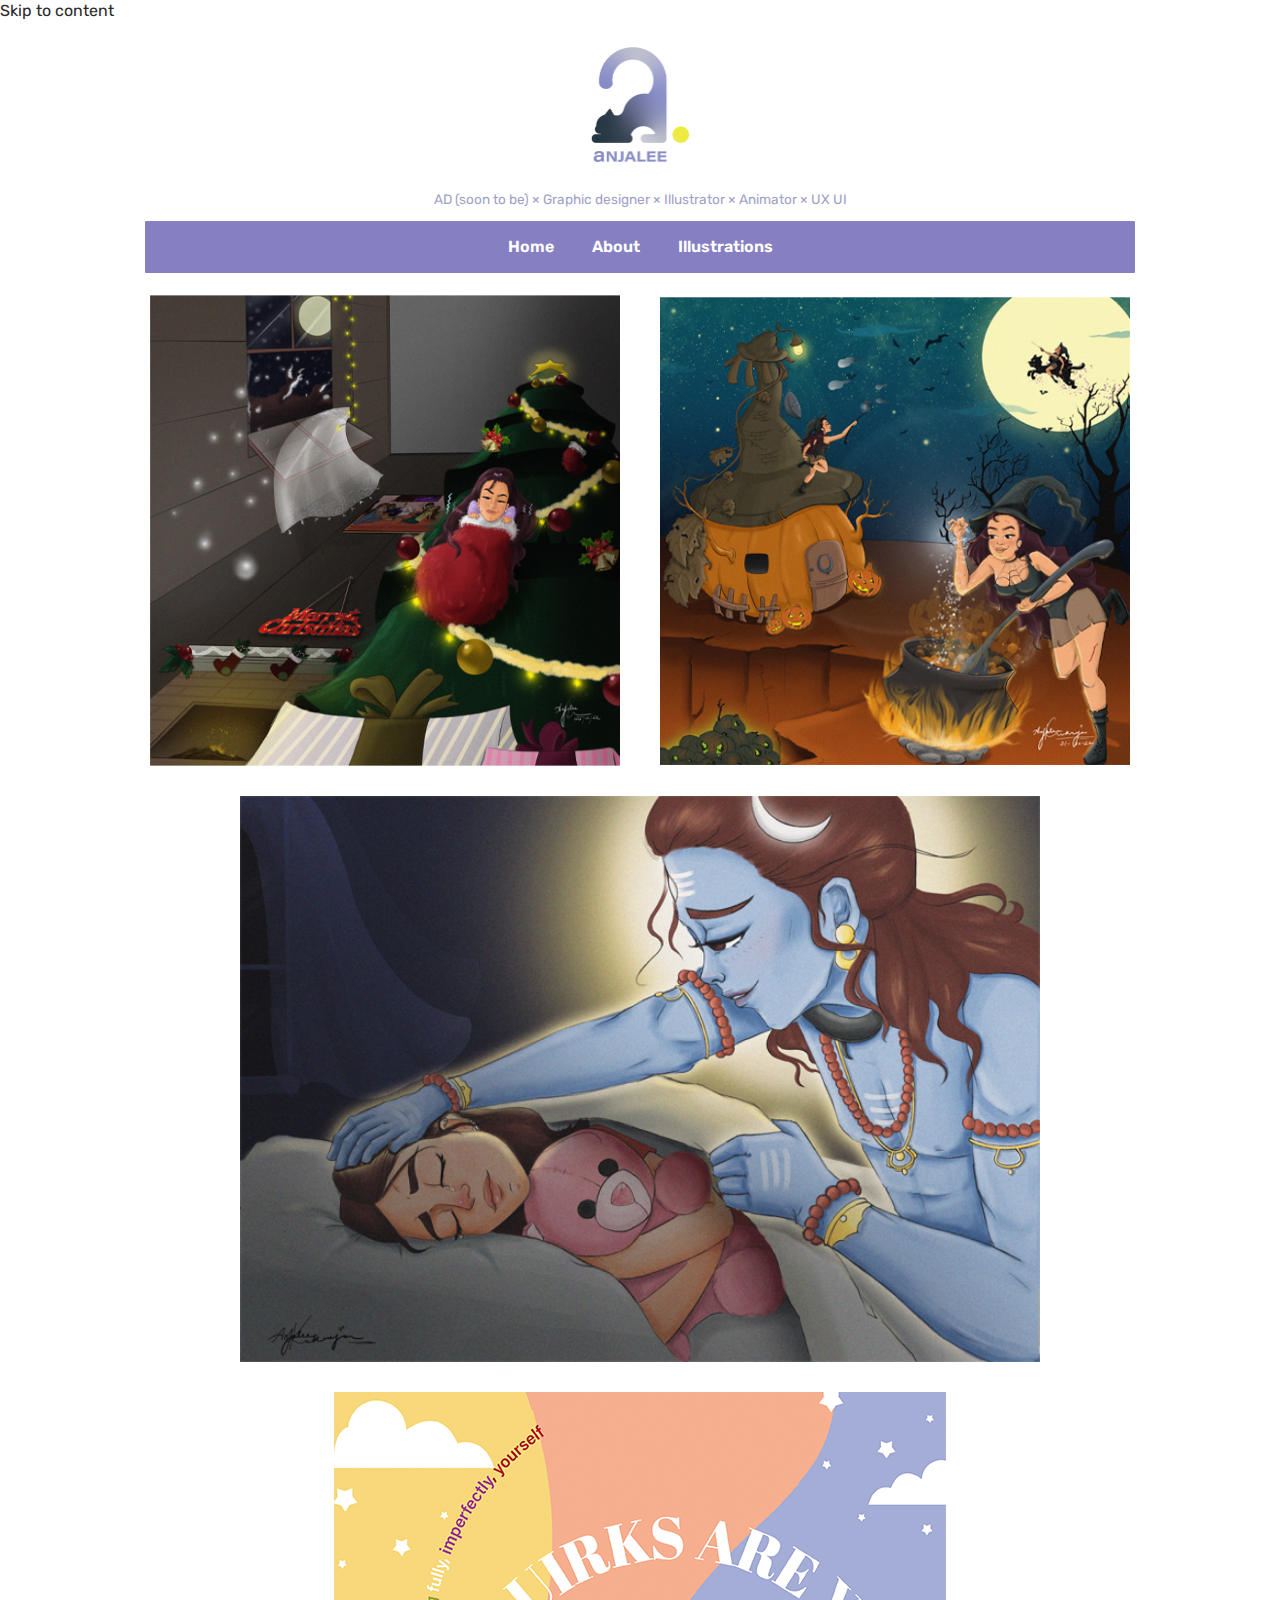
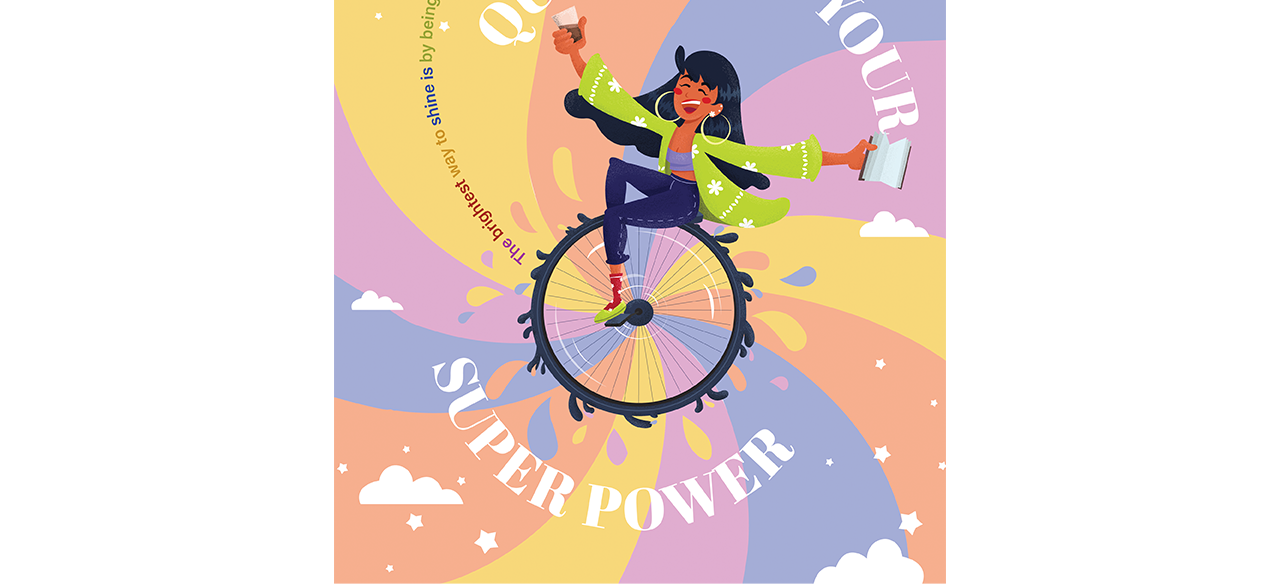
<file: illustrations.html>
<!doctype html>
<html lang="en">
<head>
  <meta charset="utf-8" />
  <meta name="viewport" content="width=device-width,initial-scale=1" />
  <title>Project 1 — Anjalee Portfolio</title>

  <!-- same fonts as index -->
  <link href="https://fonts.googleapis.com/css2?family=Montserrat:wght@400;600;700&family=Rubik:wght@400;600&display=swap" rel="stylesheet">

  <!-- original stylesheet link -->
  <link rel="stylesheet" href="style.css">

  
  <link rel="stylesheet" href="illustrations.css">
</head>
<body>
  <a class="skip-link" href="#main">Skip to content</a>

  <header class="branding" role="banner">
    <figure class="brand-logo" aria-hidden="true">
      <img src="images/logo.anjalee.png" alt="Anjalee logo">
    </figure>
    <p class="sub">AD (soon to be) × Graphic designer × Illustrator × Animator × UX UI</p>
  </header>


  <section class="nav-wrap" aria-label="Page header">
    <nav class="site-nav" role="navigation" aria-label="Primary">
      <a href="index.html">Home</a>
      <a href="about.html">About</a>
      <a href="illustrations.html">Illustrations</a>
      <!--<a href="campaigns.html">Campaigns</a>
      <a href="packaging.html">Packaging</a>
      <a href="animation.html">Animation</a>
      <a href="editorial">Editorial</a>-->
    </nav>
  </section>

  <main>
  <section class="side-by-side">
    <img src="images/illus1.png" alt="Illustration 1" />
    <img src="images/illus2.png" alt="Illustration 2" />
  </section>

  <section class="single-img">
    <img src="images/illus3.png" alt="Illustration 3" />
  </section>

  <section class="single-img">
    <img src="images/illus4.png" alt="Illustration 4" />
  </section>
</main>

</body>
</html>
</file>
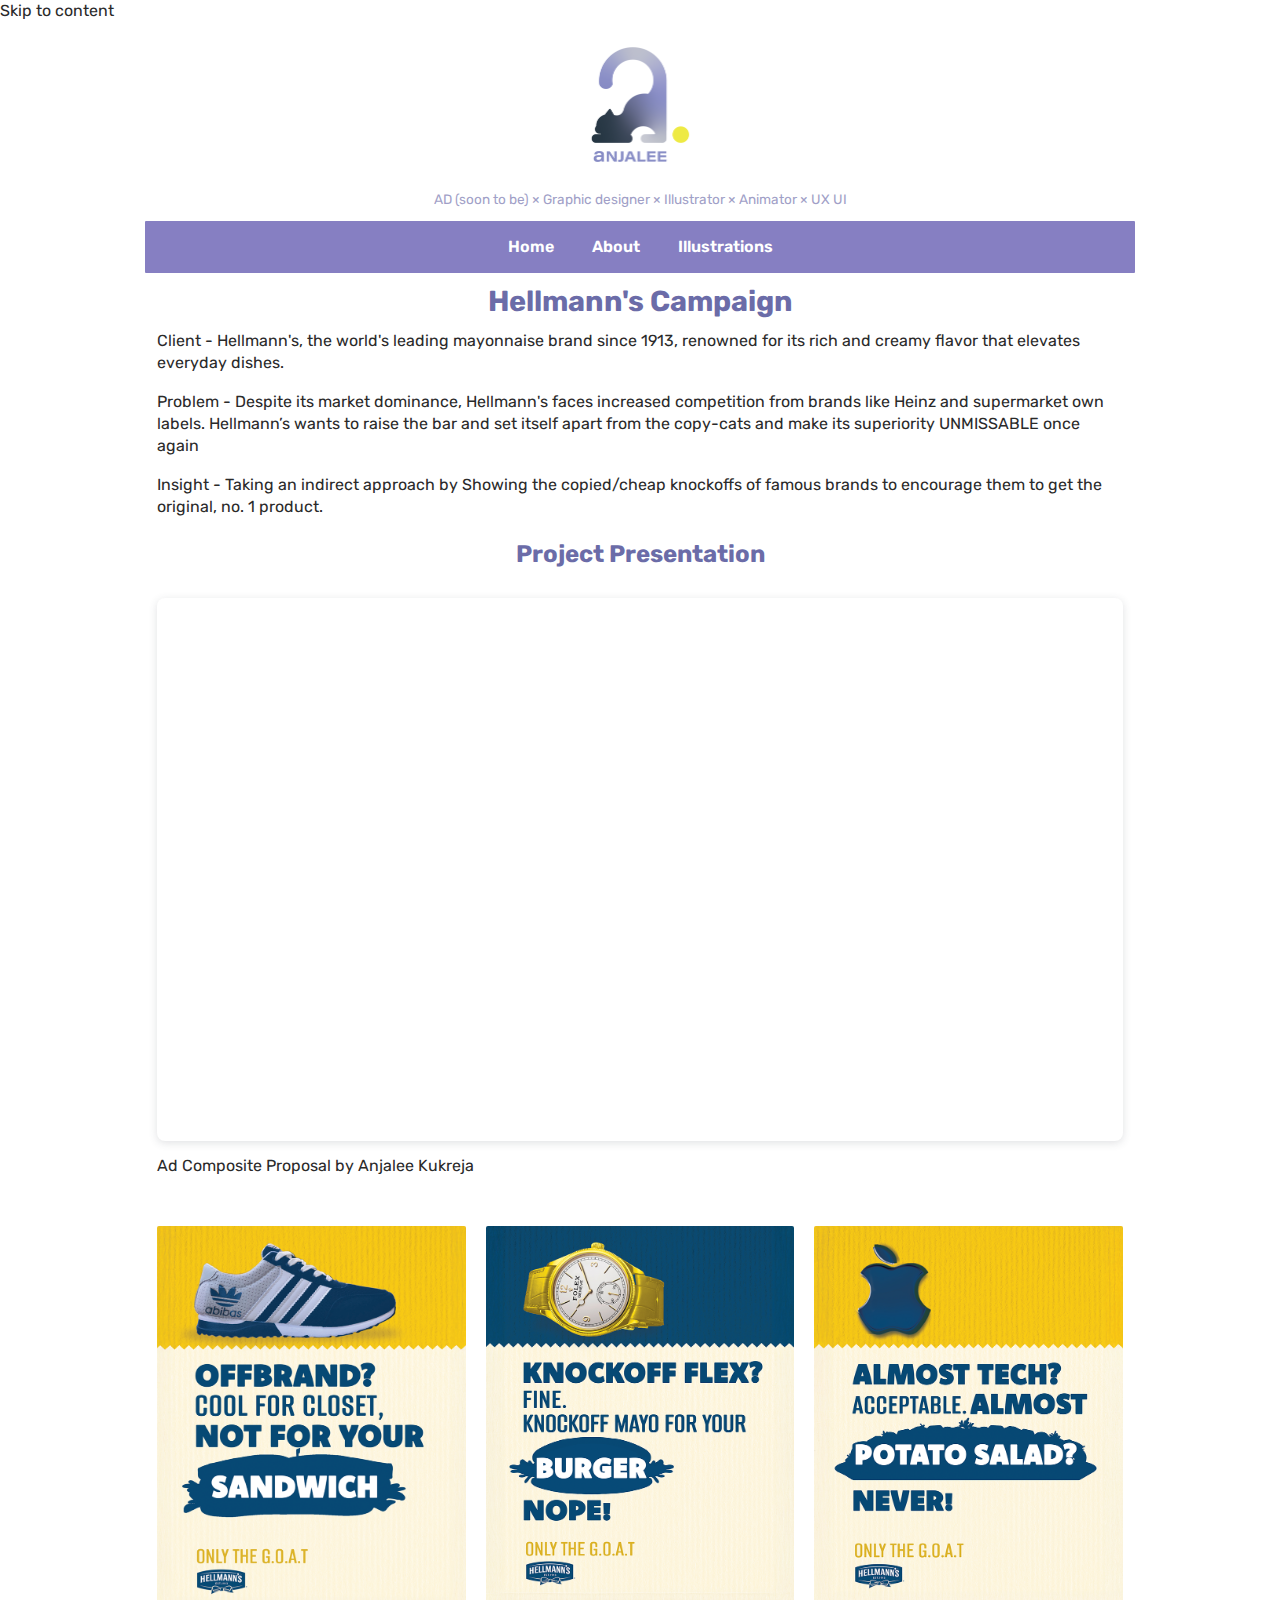
<file: project1.html>
<!doctype html>
<html lang="en">
<head>
  <meta charset="utf-8" />
  <meta name="viewport" content="width=device-width,initial-scale=1" />
  <title>Project 1 — Anjalee Portfolio</title>

 
  <link href="https://fonts.googleapis.com/css2?family=Montserrat:wght@400;600;700&family=Rubik:wght@400;600&display=swap" rel="stylesheet">


  <link rel="stylesheet" href="style.css">

  
  <link rel="stylesheet" href="project1.css">
</head>
<body>
  <a class="skip-link" href="#main">Skip to content</a>

 
  <header class="branding" role="banner">
    <figure class="brand-logo" aria-hidden="true">
      <img src="images/logo.anjalee.png" alt="Anjalee logo">
    </figure>
    <p class="sub">AD (soon to be) × Graphic designer × Illustrator × Animator × UX UI</p>
  </header>


  <section class="nav-wrap" aria-label="Page header">
    <nav class="site-nav" role="navigation" aria-label="Primary">
      <a href="index.html">Home</a>
      <a href="about.html">About</a>
       <a href="illustrations.html">Illustrations</a>
      <!--<a href="campaigns.html">Campaigns</a>
      <a href="packaging.html">Packaging</a>
      <a href="animation.html">Animation</a>
      <a href="editorial">Editorial</a>-->
    </nav>
  </section>

  <main id="main" role="main">
    <section class="project-intro">
      <h1 class="project-title">Hellmann's Campaign</h1>
     <section class="description"></section>
    Client - Hellmann's, the world's leading mayonnaise brand since 1913, renowned for its rich and creamy flavor that elevates everyday dishes.
      </p>

      <p>
       Problem - Despite its market dominance, Hellmann's faces increased competition from brands like Heinz and supermarket own labels.
 Hellmann’s wants to raise the bar and set itself apart from the copy-cats and make its superiority UNMISSABLE once again

      </p>

      <p>
        Insight - Taking an indirect approach by Showing the copied/cheap knockoffs
 of famous brands to encourage them to get the original, no. 1 product.
      </p>
      </section>

       
    <section class="project-canva" aria-label="Project presentation">
      <h2>Project Presentation</h2>
    
         
        <div style="position: relative; width: 100%; height: 0; padding-top: 56.25%;
            padding-bottom: 0; box-shadow: 0 2px 8px 0 rgba(63,69,81,0.16); 
            margin-top: 1.6em; margin-bottom: 0.9em; overflow: hidden;
            border-radius: 8px; will-change: transform;">
            <iframe loading="lazy" style="position: absolute; width: 100%; height: 100%; 
                top: 0; left: 0; border: none; padding: 0; margin: 0;"
                src="https://www.canva.com/design/DAGfbEfNwg4/p7J0rN5H1dhuhrcs-wihkg/view?embed" 
                allowfullscreen="allowfullscreen" allow="fullscreen">
            </iframe>
        </div>
        <a href="https://www.canva.com/design/DAGfbEfNwg4/p7J0rN5H1dhuhrcs-wihkg/view?utm_content=DAGfbEfNwg4&utm_campaign=designshare&utm_medium=embeds&utm_source=link" 
           target="_blank" rel="noopener">
           Ad Composite Proposal
        </a> by Anjalee Kukreja
    </section

    </section>

   
    <section class="project-images" aria-label="Project images">
      <img src="images/poster1abibas.png" alt="Project image 1 (detail)">
      <img src="images/poster3watch.png" alt="Project image 2 (detail)">
      <img src="images/poster2apple.png" alt="Project image 3 (detail)">
    </section>

  </main>
</body>
</html>
</file>
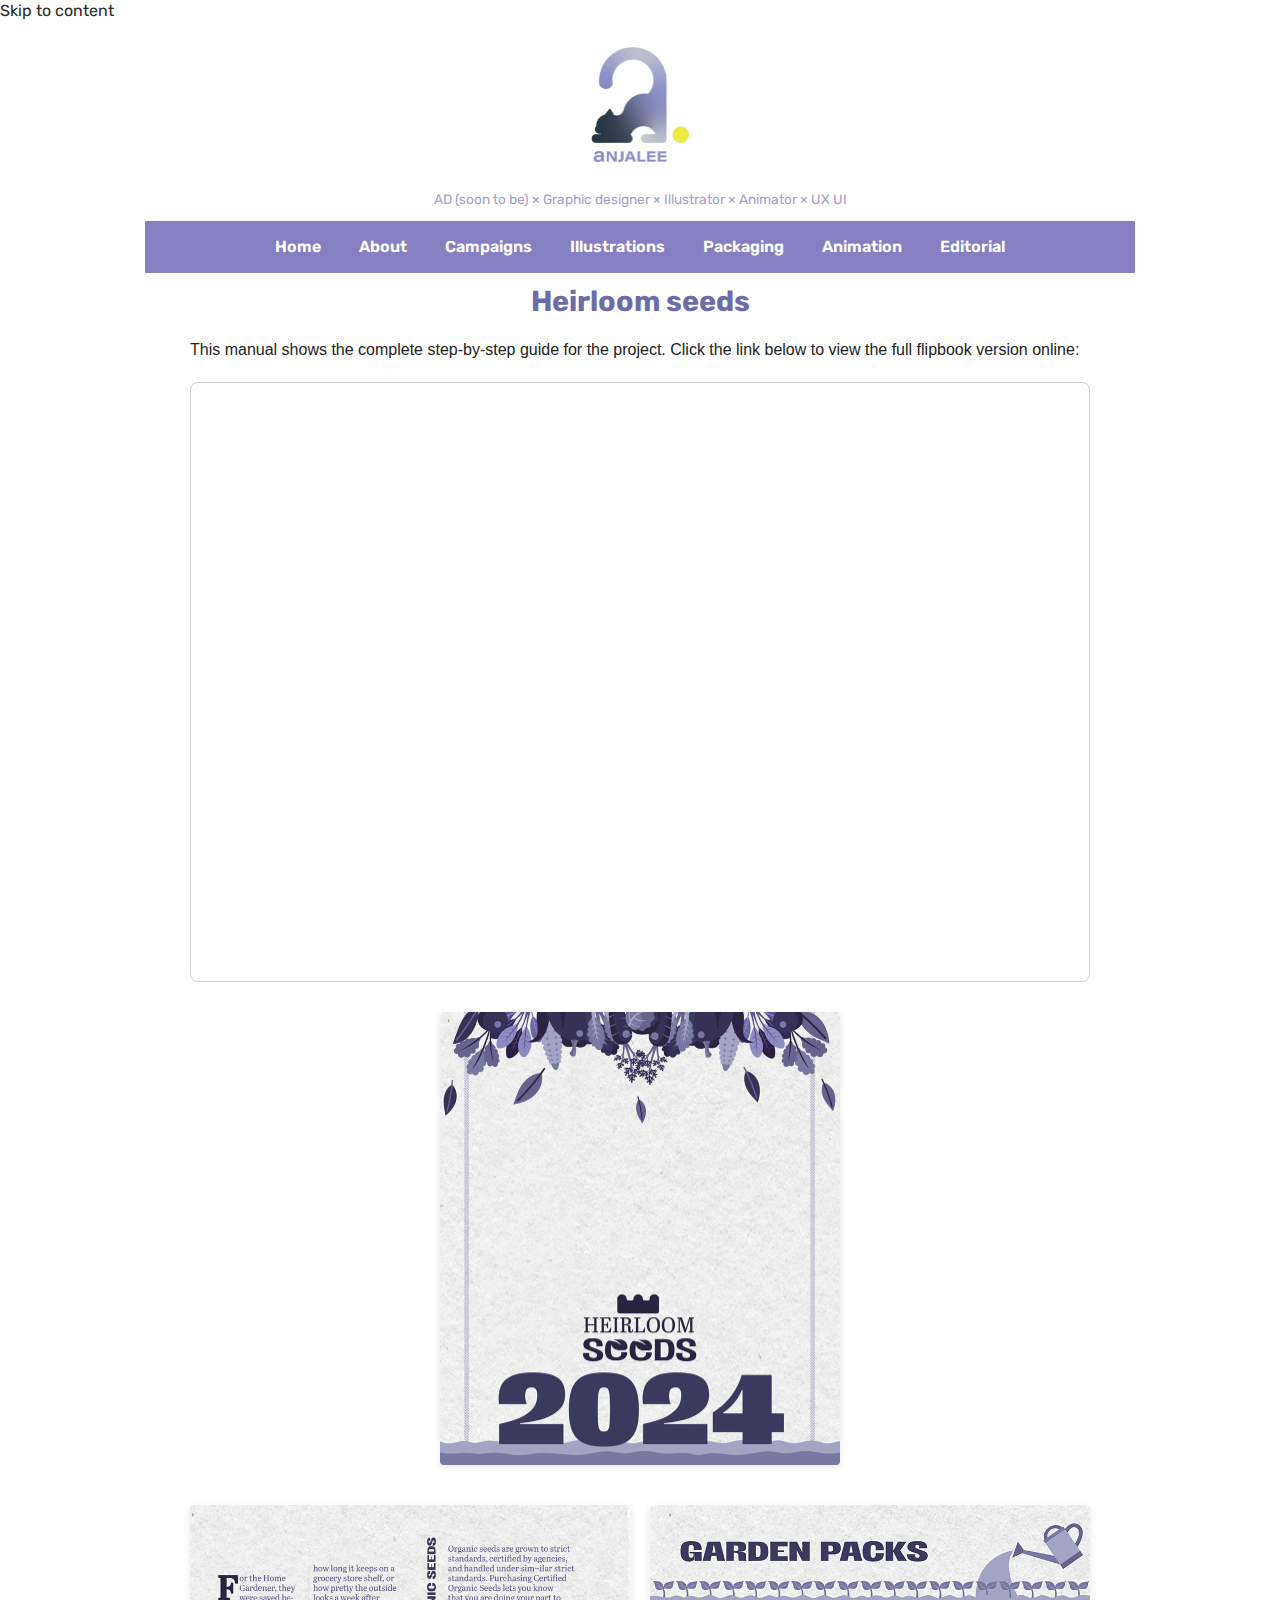
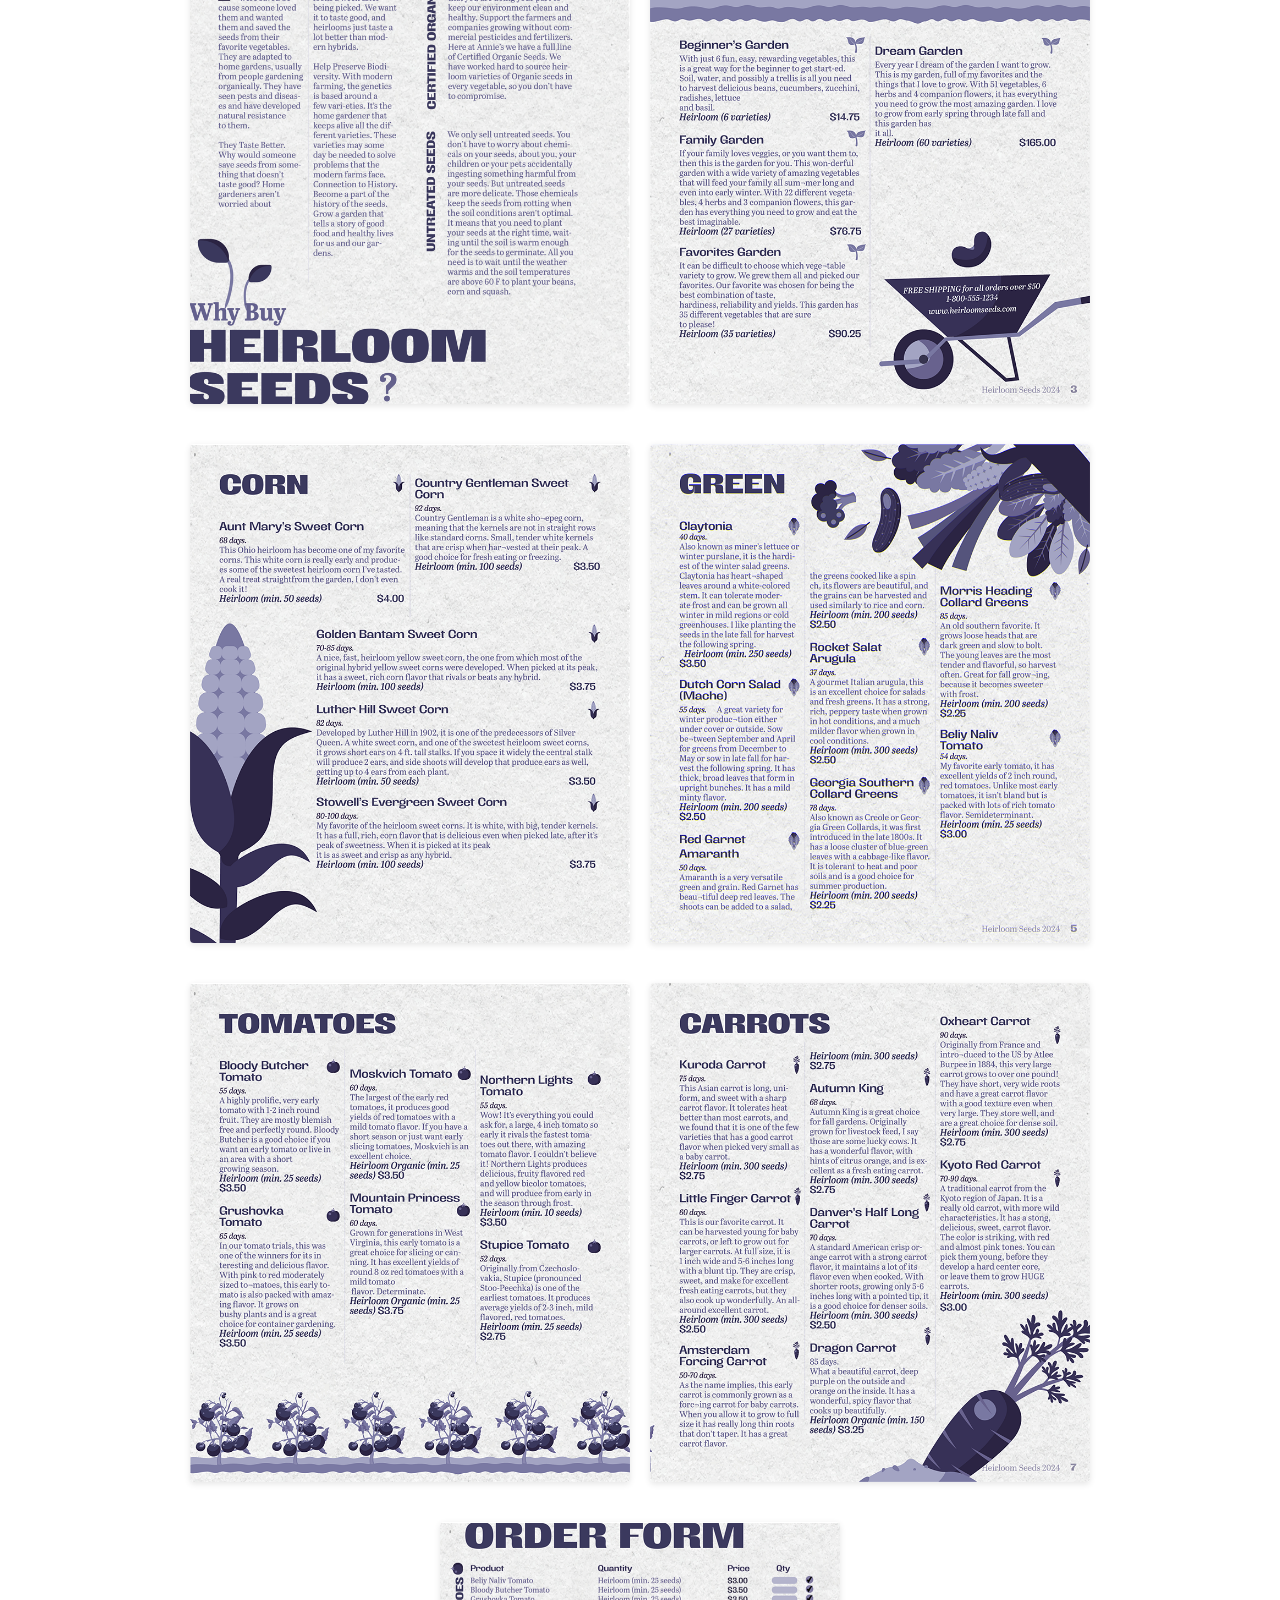
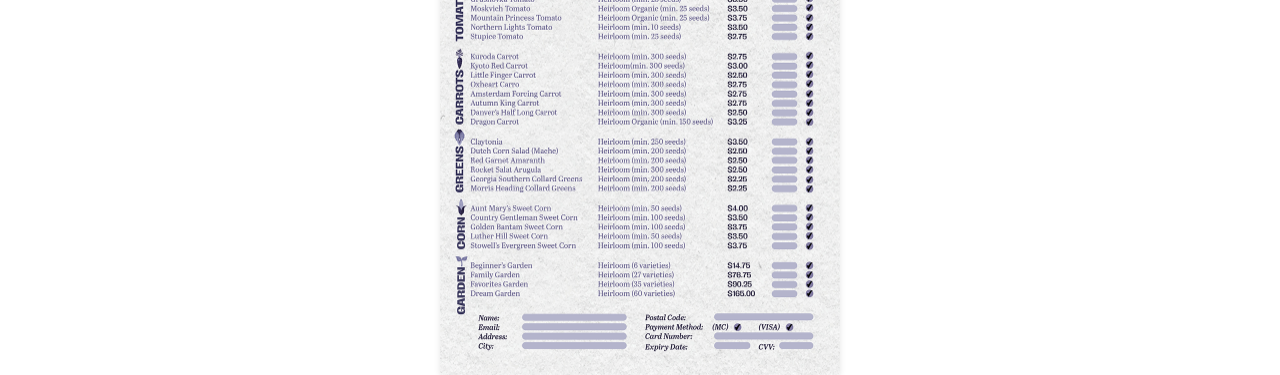
<file: project2.html>
<!doctype html>
<html lang="en">
<head>
  <meta charset="utf-8" />
  <meta name="viewport" content="width=device-width,initial-scale=1" />
  <title>Project 2 — Anjalee Portfolio</title>


  <link href="https://fonts.googleapis.com/css2?family=Montserrat:wght@400;600;700&family=Rubik:wght@400;600&display=swap" rel="stylesheet">

 
  <link rel="stylesheet" href="style.css">


  <link rel="stylesheet" href="project2.css">
</head>
<body>
  <a class="skip-link" href="#main">Skip to content</a>


  <header class="branding" role="banner">
    <figure class="brand-logo" aria-hidden="true">
      <img src="images/logo.anjalee.png" alt="Anjalee logo">
    </figure>
    <p class="sub">AD (soon to be) × Graphic designer × Illustrator × Animator × UX UI</p>
  </header>


  <section class="nav-wrap" aria-label="Page header">
    <nav class="site-nav" role="navigation" aria-label="Primary">
      <a href="index.html">Home</a>
      <a href="about.html">About</a>
      <a href="campaigns.html">Campaigns</a>
      <a href="illustrations.html">Illustrations</a>
      <a href="packaging.html">Packaging</a>
      <a href="animation.html">Animation</a>
      <a href="editorial">Editorial</a>
    </nav>
  </section>

  <main id="main" role="main">
    <section class="project-intro">
      <h1 class="project-title">Heirloom seeds</h1>
     
       <section class="manual-description">
    <p>This manual shows the complete step-by-step guide for the project. Click the link below to view the full flipbook version online:</p>
  
  <div class="flipbook-container">
    <iframe 
      src="https://heyzine.com/flip-book/1047253e5d.html" 
      allowfullscreen 
      allow="clipboard-write" 
      scrolling="no">
    </iframe>

    
  </div>

  </section>

      

    </section>

    <section class="manual">
    <!-- Cover page -->
    <div class="single-page">
      <img src="images/HS1.png" alt="Manual Cover Page" />
    </div>

    <!-- Facing pages 2 & 3 -->
    <div class="facing-pages-grid">
      <img src="images/HS2.png" alt="Manual Page 2" />
      <img src="images/HS3.png" alt="Manual Page 3" />
    </div>

    <!-- Facing pages 4 & 5 -->
    <div class="facing-pages-grid">
      <img src="images/HS4.png" alt="Manual Page 4" />
      <img src="images/HS5.png" alt="Manual Page 5" />
    </div>

    <!-- Facing pages 6 & 7 -->
    <div class="facing-pages-grid">
      <img src="images/HS6.png" alt="Manual Page 6" />
      <img src="images/HS7.png" alt="Manual Page 7" />
    </div>

    <!-- Last page -->
    <div class="single-page">
      <img src="images/HS8.png" alt="Manual Last Page" />
    </div>
  </section>


  </main>
</body>
</html>
</file>
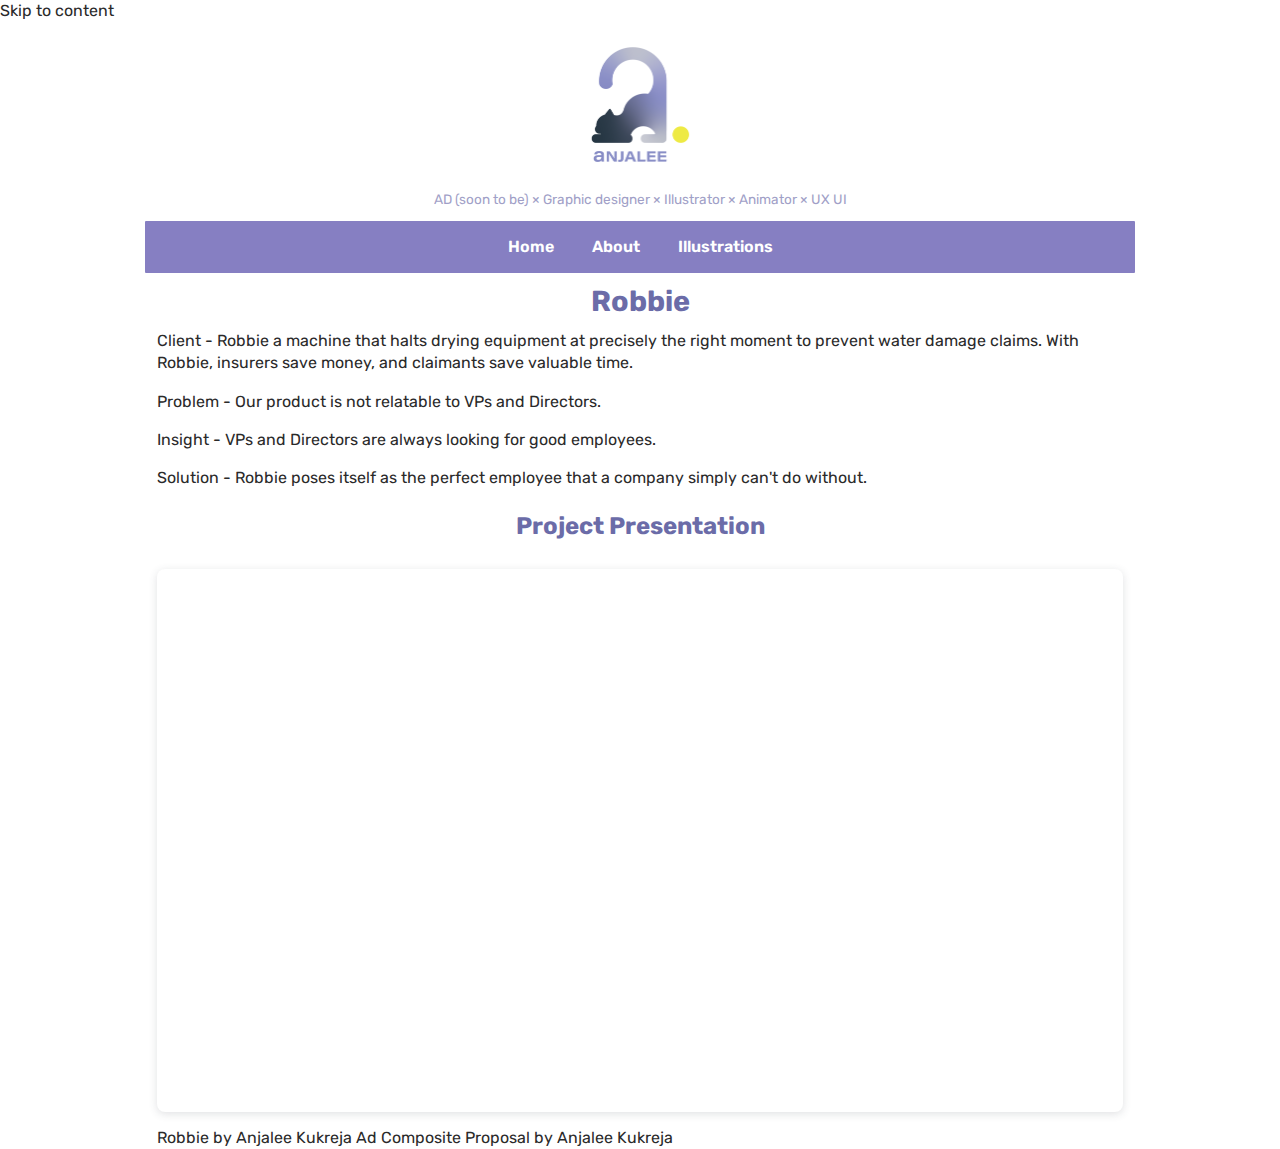
<file: project3.html>
<!doctype html>
<html lang="en">
<head>
  <meta charset="utf-8" />
  <meta name="viewport" content="width=device-width,initial-scale=1" />
  <title>Project 3 — Anjalee Portfolio</title>

  
  <link href="https://fonts.googleapis.com/css2?family=Montserrat:wght@400;600;700&family=Rubik:wght@400;600&display=swap" rel="stylesheet">

  
  <link rel="stylesheet" href="style.css">

 
  <link rel="stylesheet" href="project3.css">
</head>
<body>
  <a class="skip-link" href="#main">Skip to content</a>

  
  <header class="branding" role="banner">
    <figure class="brand-logo" aria-hidden="true">
      <img src="images/logo.anjalee.png" alt="Anjalee logo">
    </figure>
    <p class="sub">AD (soon to be) × Graphic designer × Illustrator × Animator × UX UI</p>
  </header>


  <section class="nav-wrap" aria-label="Page header">
    <nav class="site-nav" role="navigation" aria-label="Primary">
      <a href="index.html">Home</a>
      <a href="about.html">About</a>
       <!--<a href="campaigns.html">Campaigns</a>-->
      <a href="illustrations.html">Illustrations</a>
       <!--<a href="packaging.html">Packaging</a>
      <a href="animation.html">Animation</a>
      <a href="editorial">Editorial</a>-->
    </nav>
  </section>

  <main id="main" role="main">
    <section class="project-intro">
      <h1 class="project-title">Robbie</h1>
     <section class="description">
    Client - Robbie a machine that halts drying equipment at precisely the right moment to prevent water damage claims. With Robbie, insurers save money, and claimants save valuable time.
      </p>

      <p>
       Problem - Our product is not relatable to VPs and Directors.
      </p>

      <p>
        Insight - VPs and Directors are always looking for good employees.

      </p>
         <p>
        Solution - Robbie poses itself as the perfect employee that a company simply can't do without.

      </p>

      </section>

       
    <section class="project-canva" aria-label="Project presentation">
      <h2>Project Presentation</h2>
    
           <div style="position: relative; width: 100%; height: 0; padding-top: 56.2500%;
 padding-bottom: 0; box-shadow: 0 2px 8px 0 rgba(63,69,81,0.16); margin-top: 1.6em; margin-bottom: 0.9em; overflow: hidden;
 border-radius: 8px; will-change: transform;">
  <iframe loading="lazy" style="position: absolute; width: 100%; height: 100%; top: 0; left: 0; border: none; padding: 0;margin: 0;"
    src="https://www.canva.com/design/DAF_EmvIfwY/DrQOouR9uv2saJ2AjOsLeg/view?embed" allowfullscreen="allowfullscreen" allow="fullscreen">
  </iframe>
</div>
<a href="https:&#x2F;&#x2F;www.canva.com&#x2F;design&#x2F;DAF_EmvIfwY&#x2F;DrQOouR9uv2saJ2AjOsLeg&#x2F;view?utm_content=DAF_EmvIfwY&amp;utm_campaign=designshare&amp;utm_medium=embeds&amp;utm_source=link" target="_blank" rel="noopener">Robbie</a> by Anjalee Kukreja
        </div>
        <a href="https://www.canva.com/design/DAGfbEfNwg4/p7J0rN5H1dhuhrcs-wihkg/view?utm_content=DAGfbEfNwg4&utm_campaign=designshare&utm_medium=embeds&utm_source=link" 
           target="_blank" rel="noopener">
           Ad Composite Proposal
        </a> by Anjalee Kukreja
    </section


  </main>
</body>
</html>
</file>
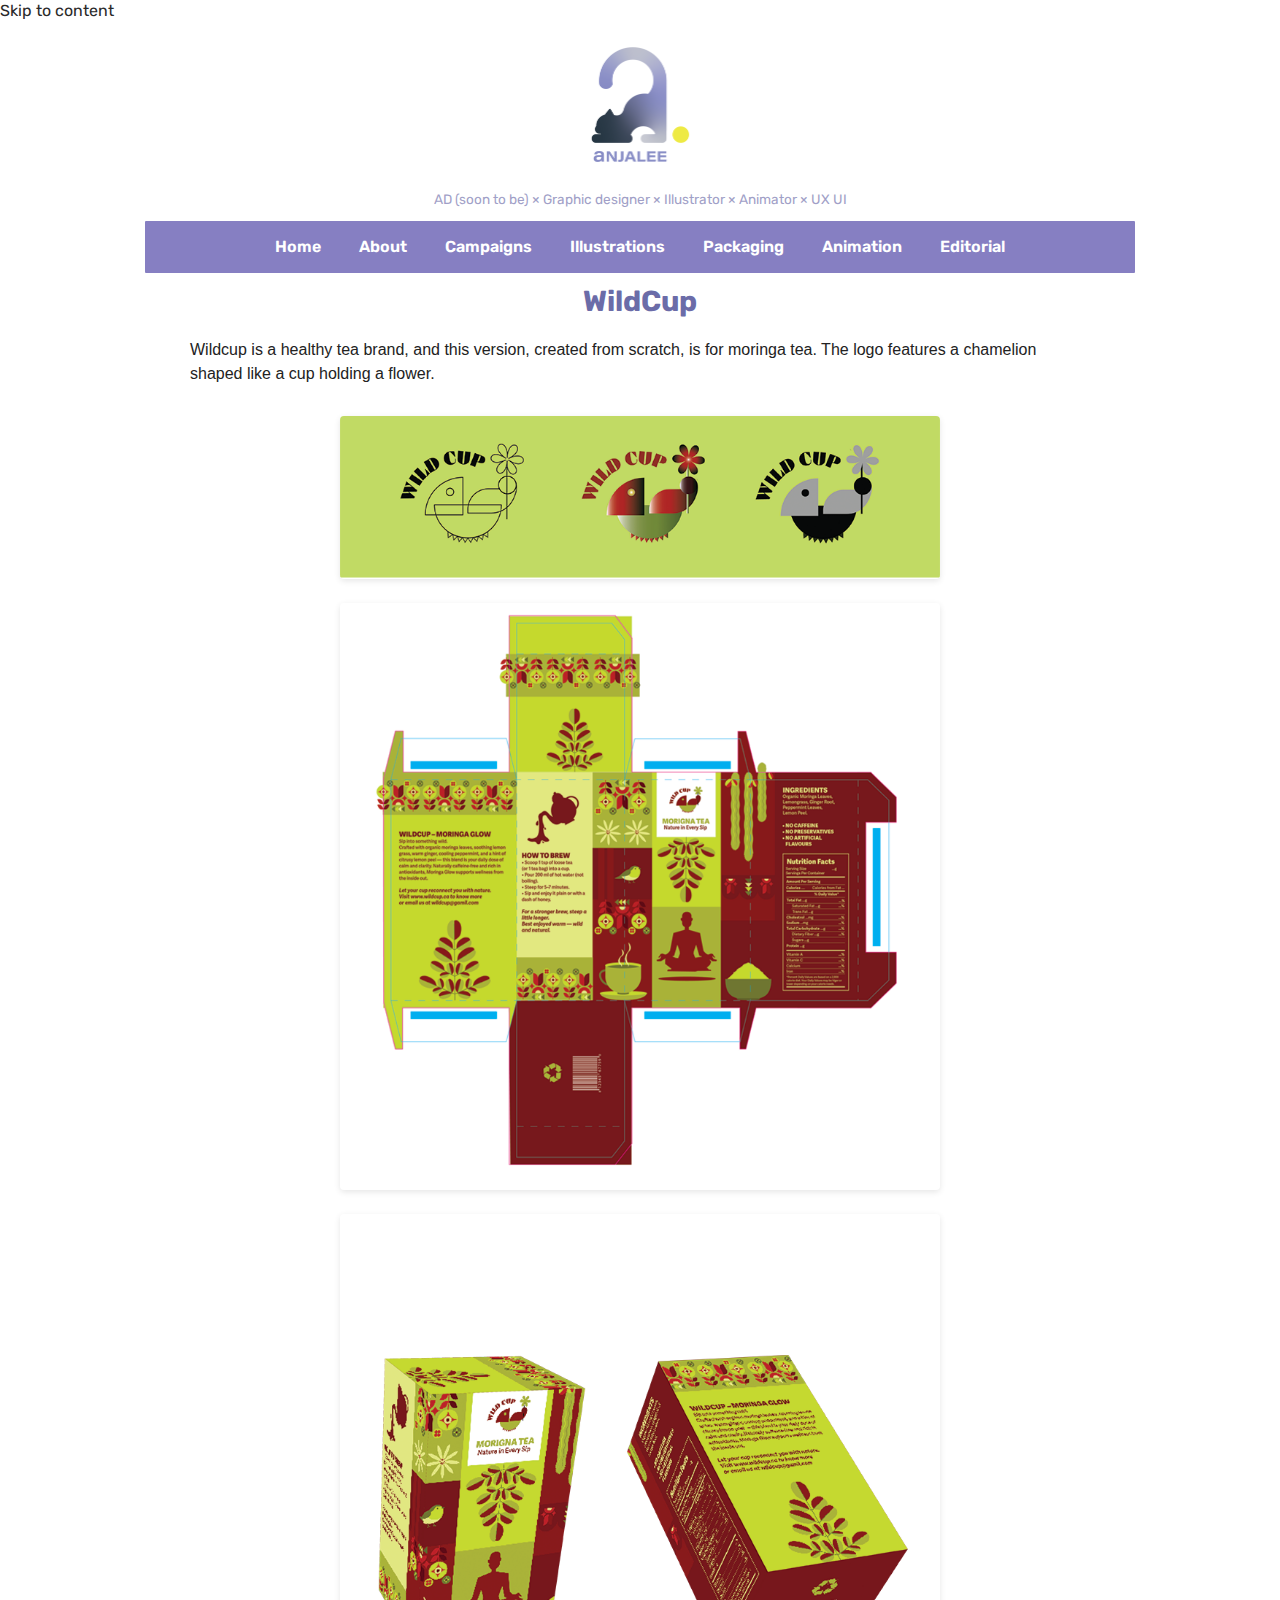
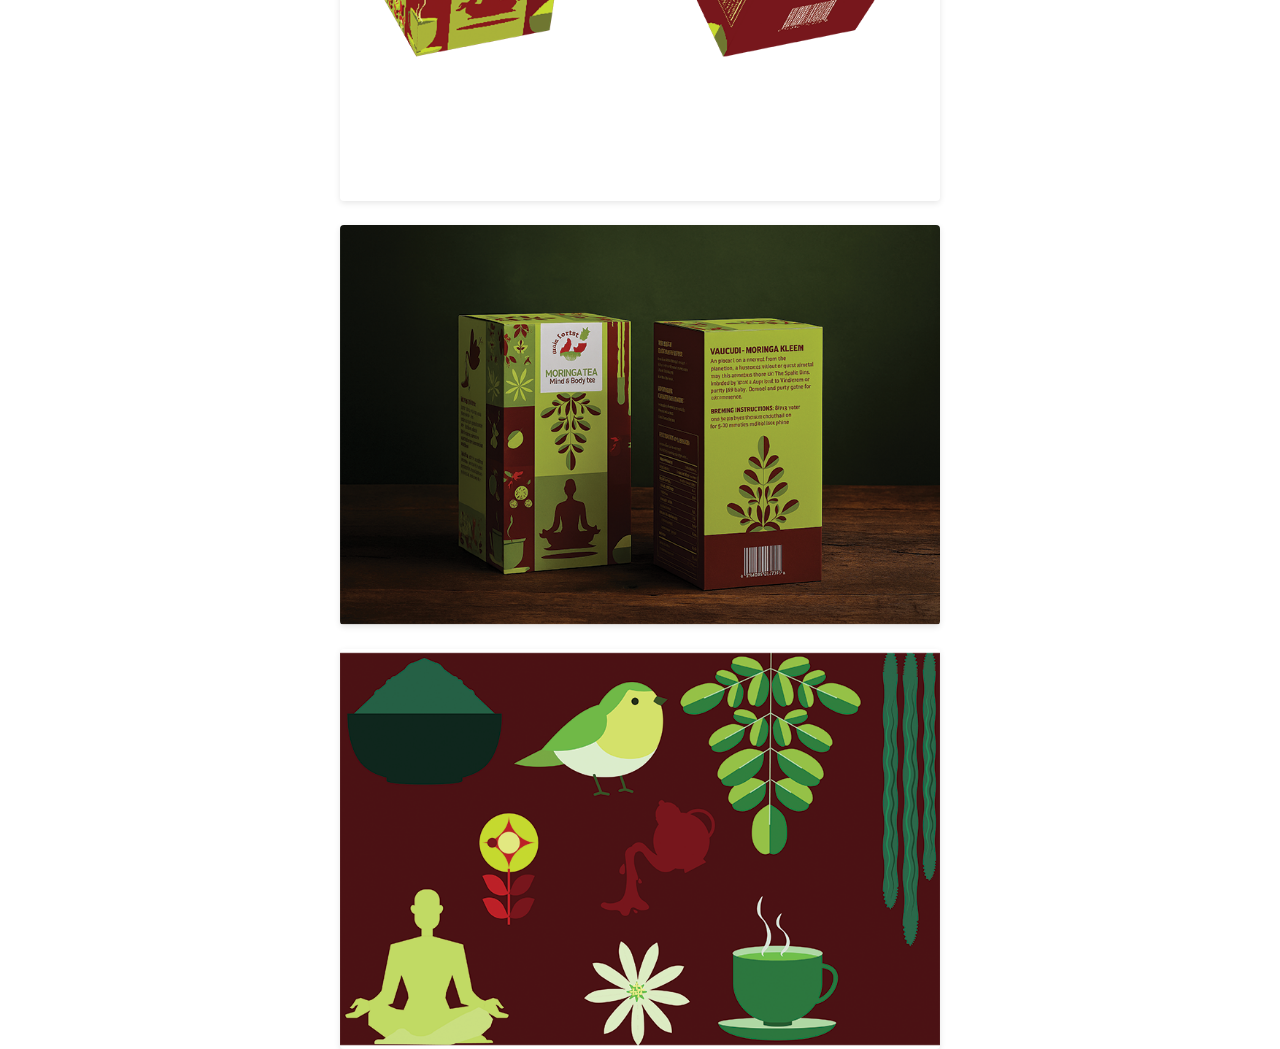
<file: project4.html>
<!doctype html>
<html lang="en">
<head>
  <meta charset="utf-8" />
  <meta name="viewport" content="width=device-width,initial-scale=1" />
  <title>Project 4 — Anjalee Portfolio</title>

  <link href="https://fonts.googleapis.com/css2?family=Montserrat:wght@400;600;700&family=Rubik:wght@400;600&display=swap" rel="stylesheet">


  <link rel="stylesheet" href="style.css">

  
  <link rel="stylesheet" href="project4.css">
</head>
<body>
  <a class="skip-link" href="#main">Skip to content</a>

  
  <header class="branding" role="banner">
    <figure class="brand-logo" aria-hidden="true">
      <img src="images/logo.anjalee.png" alt="Anjalee logo">
    </figure>
    <p class="sub">AD (soon to be) × Graphic designer × Illustrator × Animator × UX UI</p>
  </header>


  <section class="nav-wrap" aria-label="Page header">
    <nav class="site-nav" role="navigation" aria-label="Primary">
      <a href="index.html">Home</a>
      <a href="about.html">About</a>
      <a href="campaigns.html">Campaigns</a>
      <a href="illustrations.html">Illustrations</a>
      <a href="packaging.html">Packaging</a>
      <a href="animation.html">Animation</a>
      <a href="editorial">Editorial</a>
    </nav>
  </section>

  <main id="main" role="main">
    <section class="project-intro">
      <h1 class="project-title">WildCup</h1>
     
       <section class="manual-description">
    <p>Wildcup is a healthy tea brand, and this version, created from scratch, is for moringa tea. The logo features a chamelion shaped like a cup holding a flower.

</p>
  

  </section>

      

    <section class="wildcup-images">
    <img src="images/tealogo.png" alt="Wild Cup Image 1" />
    <img src="images/teabox.design1.png" alt="Wild Cup Image 2" />
    <img src="images/teaboxmockup1.png" alt="Wild Cup Image 3" />
    <img src="images/teamockup2.png" alt="Wild Cup Image 4" />
    <img src="images/teaassets.png" alt="Wild Cup Image 5" />
  </section>
  


  </main>
</body>
</html>
</file>
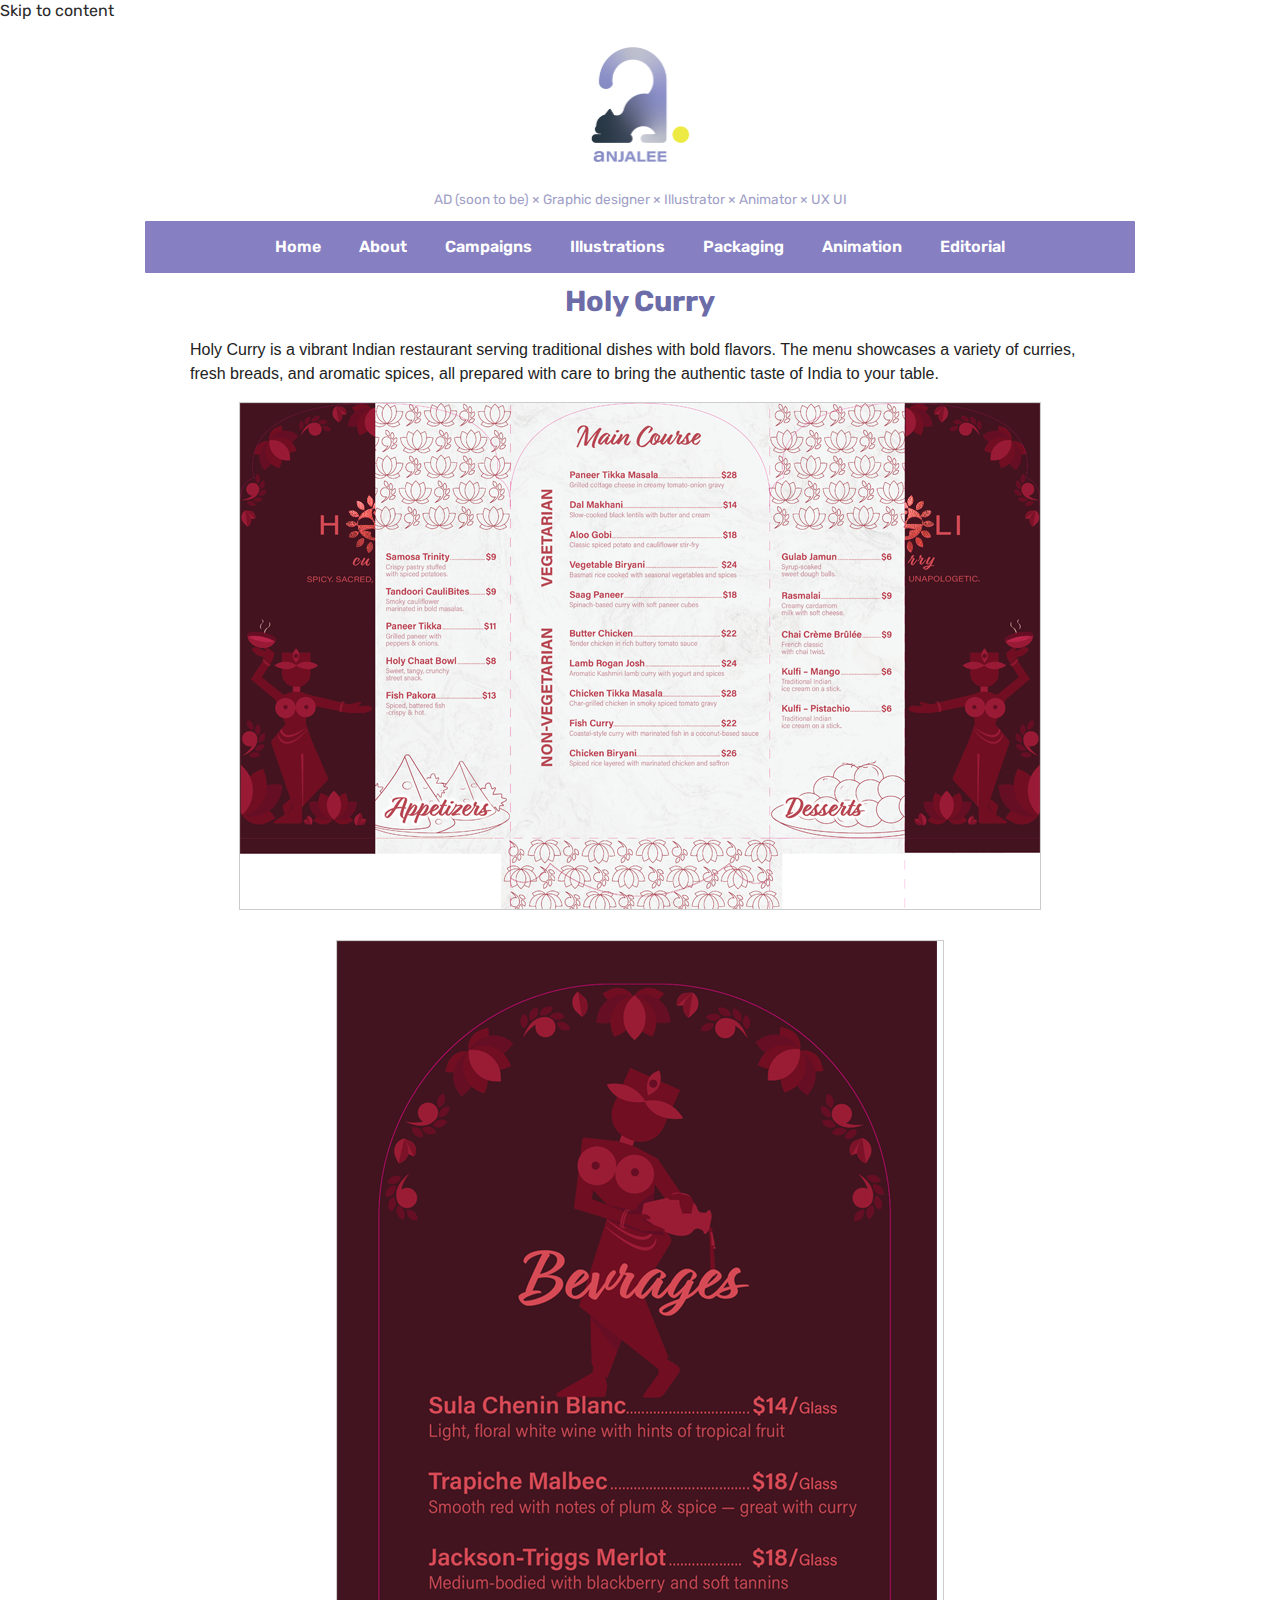
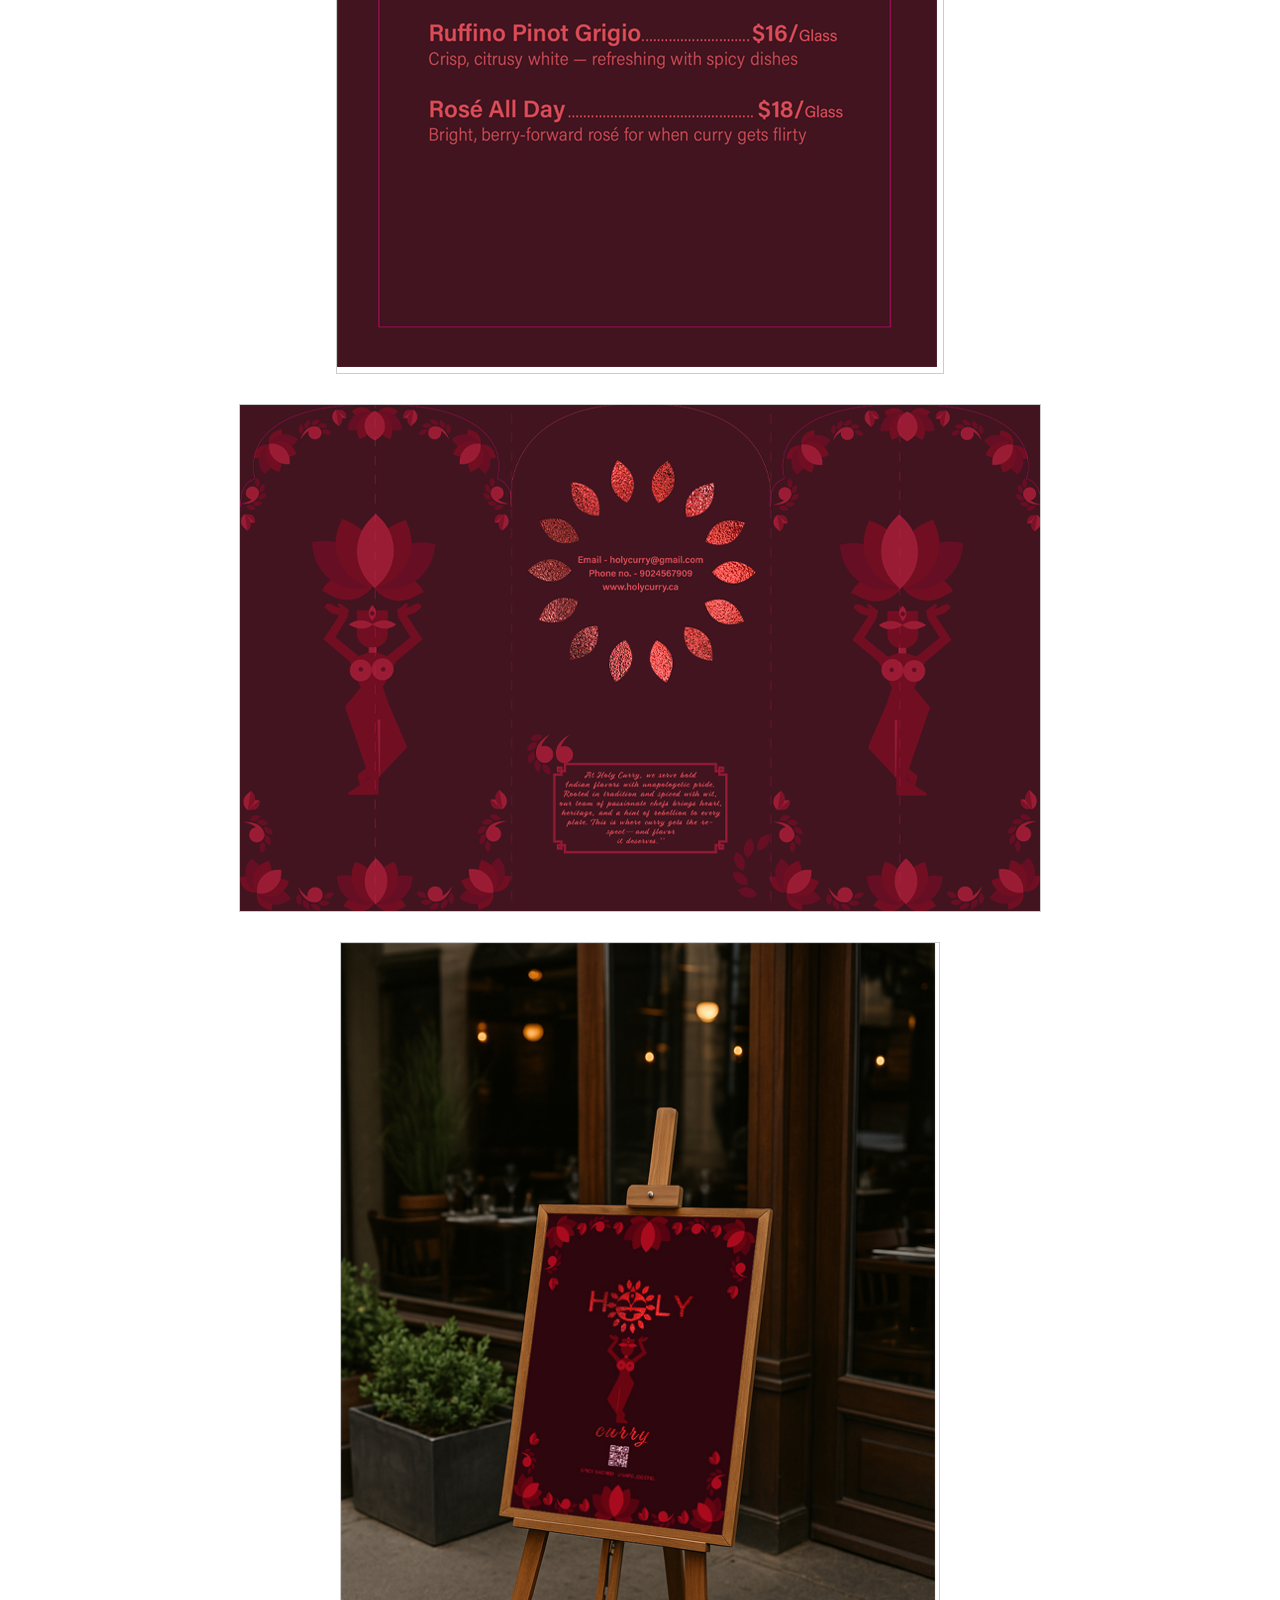
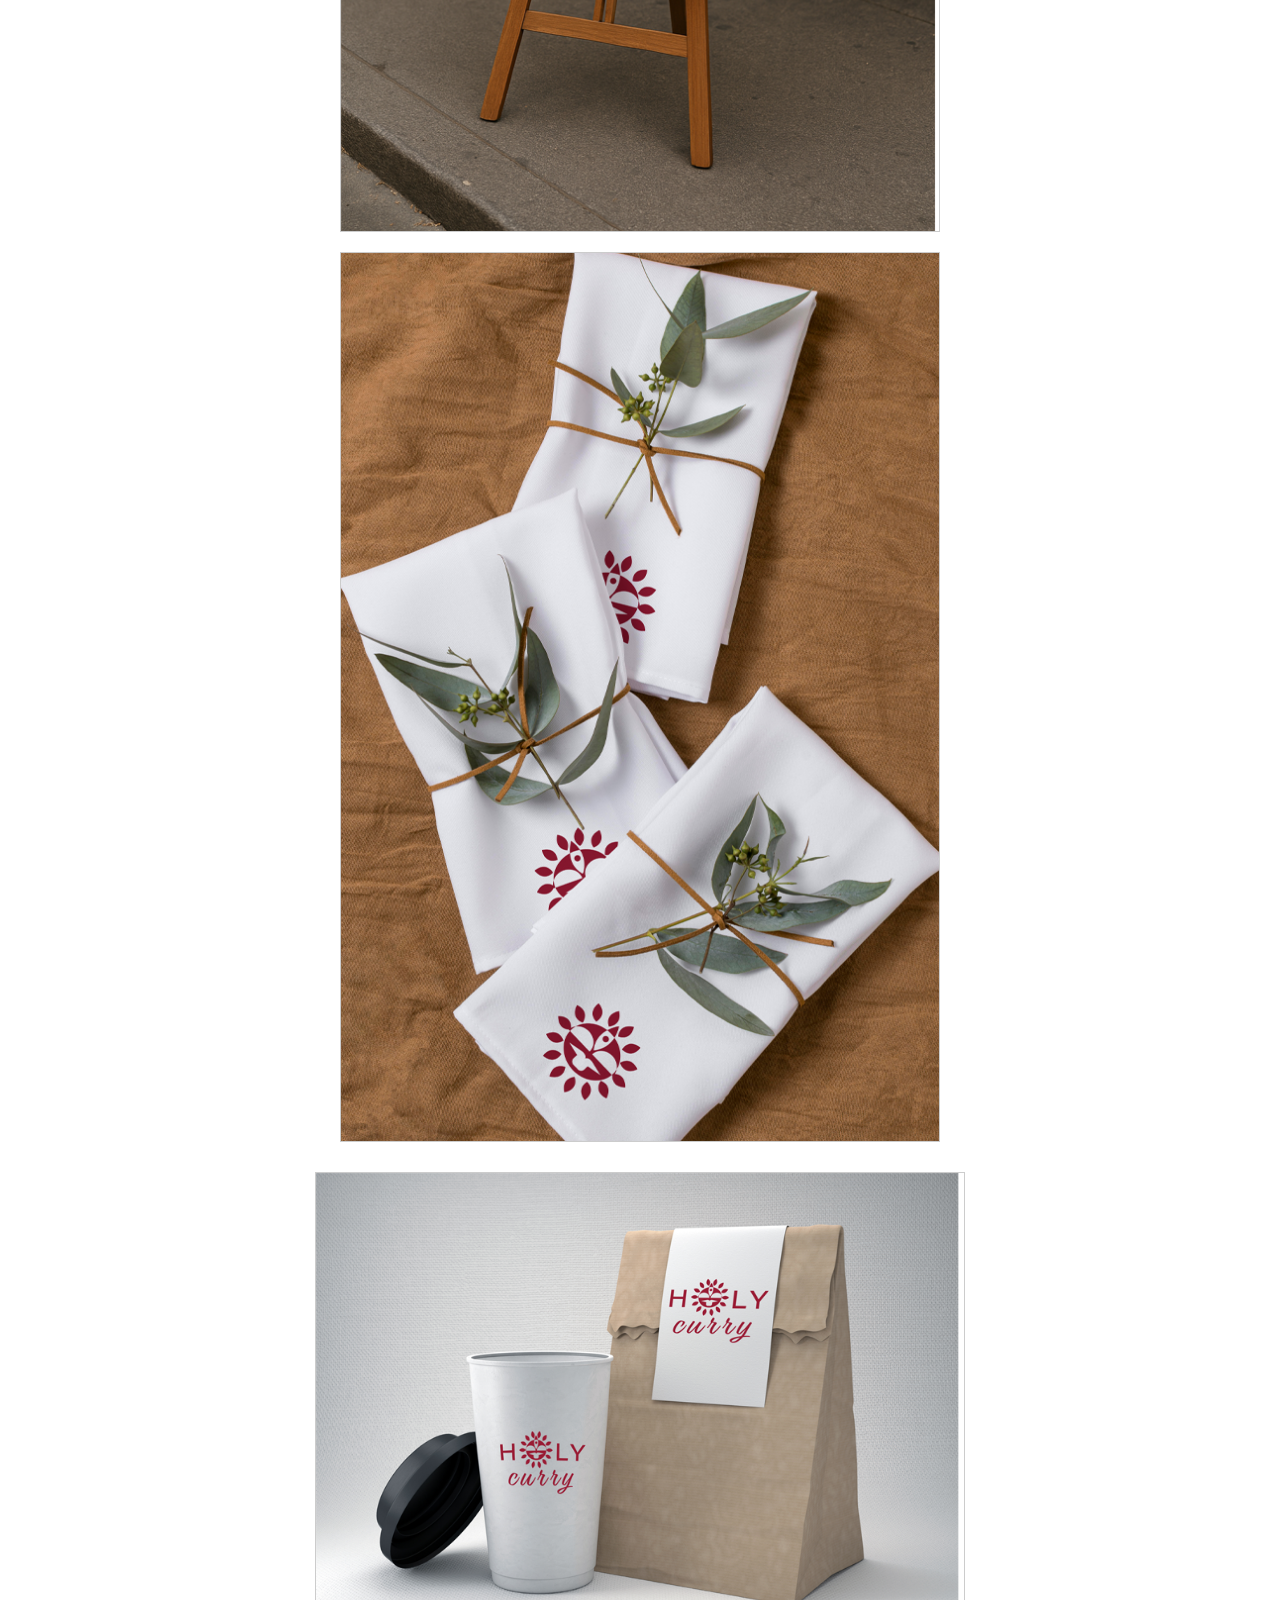
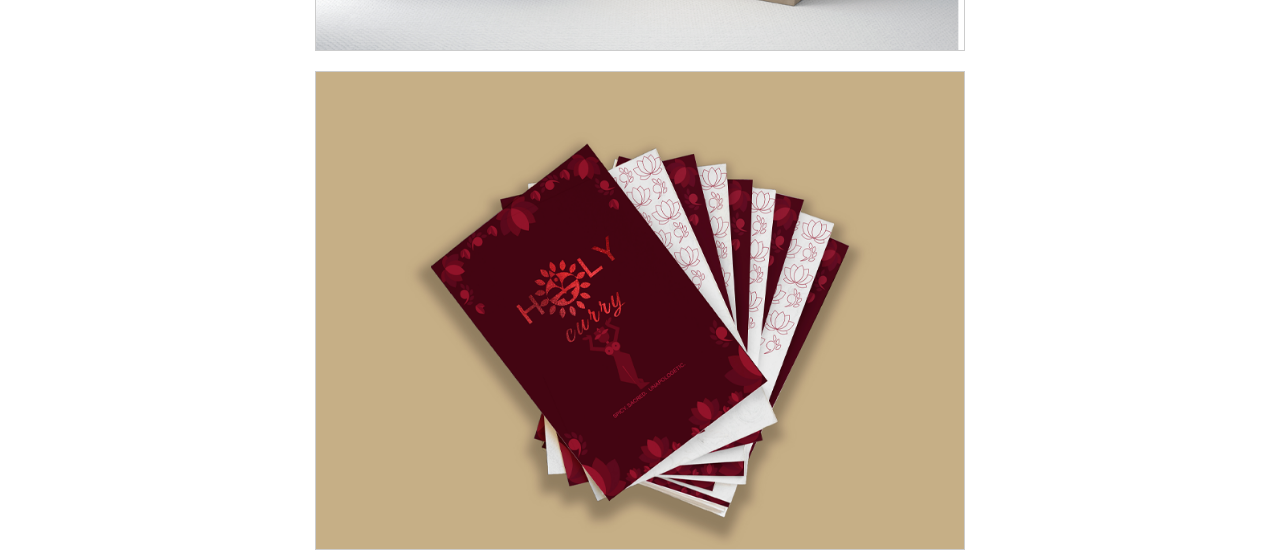
<file: project5.html>
<!doctype html>
<html lang="en">
<head>
  <meta charset="utf-8" />
  <meta name="viewport" content="width=device-width,initial-scale=1" />
  <title>Project 5 — Anjalee Portfolio</title>

 
  <link href="https://fonts.googleapis.com/css2?family=Montserrat:wght@400;600;700&family=Rubik:wght@400;600&display=swap" rel="stylesheet">


  <link rel="stylesheet" href="style.css">

 
  <link rel="stylesheet" href="project5.css">
</head>
<body>
  <a class="skip-link" href="#main">Skip to content</a>


  <header class="branding" role="banner">
    <figure class="brand-logo" aria-hidden="true">
      <img src="images/logo.anjalee.png" alt="Anjalee logo">
    </figure>
    <p class="sub">AD (soon to be) × Graphic designer × Illustrator × Animator × UX UI</p>
  </header>


  <section class="nav-wrap" aria-label="Page header">
    <nav class="site-nav" role="navigation" aria-label="Primary">
      <a href="index.html">Home</a>
      <a href="about.html">About</a>
      <a href="campaigns.html">Campaigns</a>
      <a href="illustrations.html">Illustrations</a>
      <a href="packaging.html">Packaging</a>
      <a href="animation.html">Animation</a>
      <a href="editorial">Editorial</a>
    </nav>
  </section>

  <main id="main" role="main">
    <section class="project-intro">
      <h1 class="project-title">Holy Curry</h1>
     
       <section class="manual-description">
    <p>Holy Curry is a vibrant Indian restaurant serving traditional dishes with bold flavors. 
            The menu showcases a variety of curries, fresh breads, and aromatic spices, all prepared 
            with care to bring the authentic taste of India to your table.
</p>
  
<section class="single">
  <img src="images/FinalResMenu.1.png" alt="Menu Page 1" class="img-large">
</section>


<section class="single">
  <img src="images/bevragepage.png" alt="Menu Page 2" class="img-small">
</section>


<section class="single">
  <img src="images/Finalres2.png" alt="Menu Page 3" class="img-large">
</section>


<section class="side-by-side">
  <img src="images/easel.m1.png" alt="Menu Page 4" class="img-medium">
  <img src="images/napkins.m2.png" alt="Menu Page 5" class="img-medium">
</section>


<section class="side-by-side">
  <img src="images/takeaway.m3.png" alt="Menu Page 6" class="img-medium-wide">
  <img src="images/visitingcard.m4.png" alt="Menu Page 7" class="img-medium-wide">
</section>

  </main>
</body>
</html>
</file>
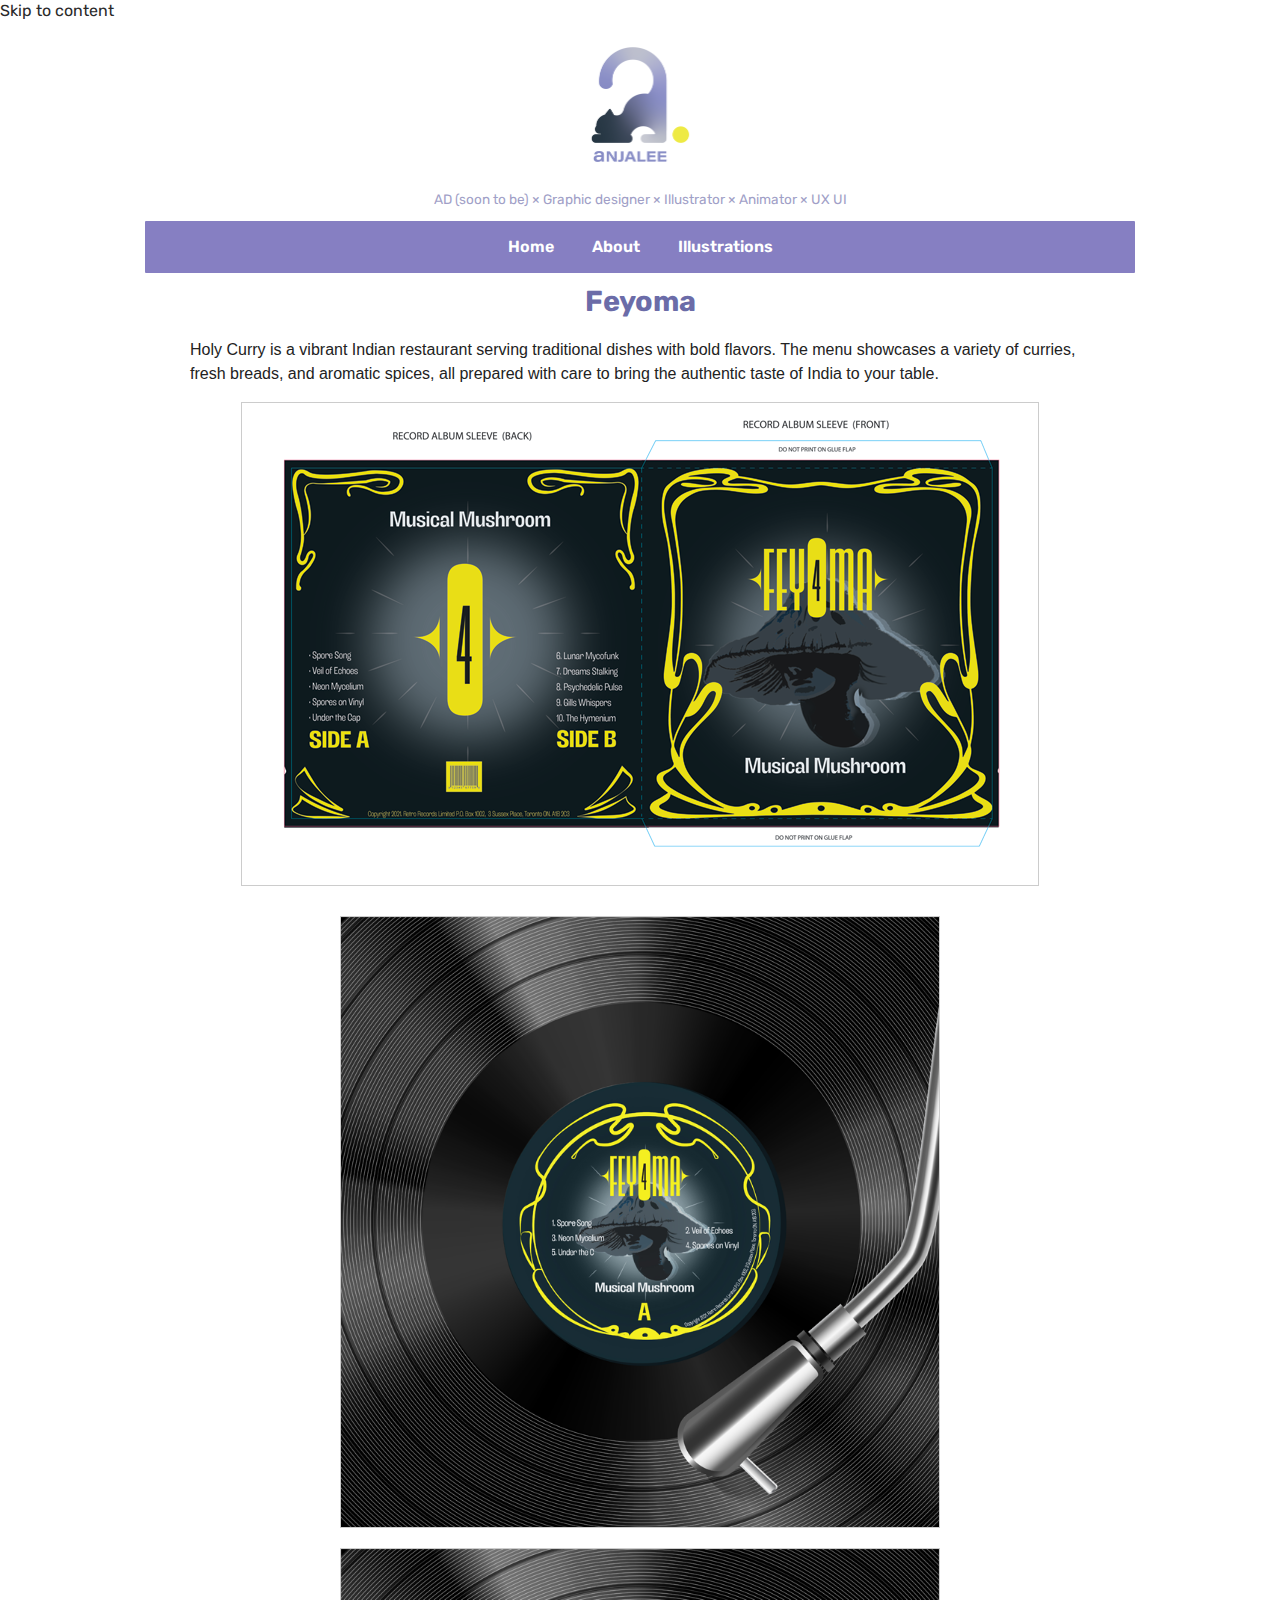
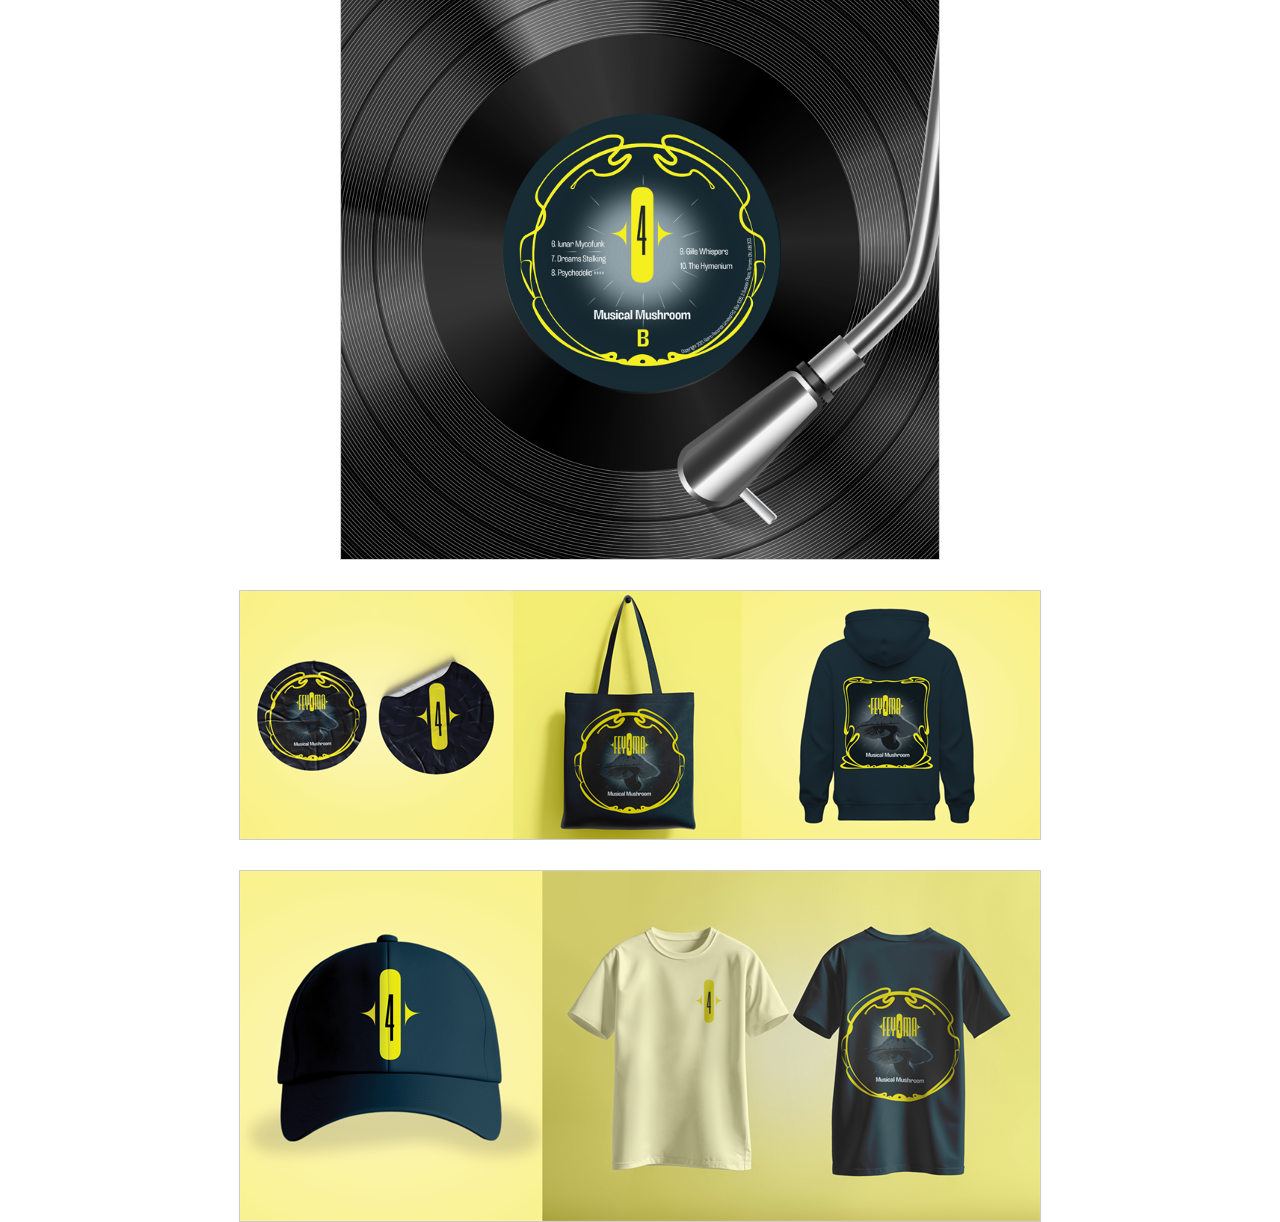
<file: project6.html>
<!doctype html>
<html lang="en">
<head>
  <meta charset="utf-8" />
  <meta name="viewport" content="width=device-width,initial-scale=1" />
  <title>Project 6 — Anjalee Portfolio</title>

  
  <link href="https://fonts.googleapis.com/css2?family=Montserrat:wght@400;600;700&family=Rubik:wght@400;600&display=swap" rel="stylesheet">


  <link rel="stylesheet" href="style.css">

  
  <link rel="stylesheet" href="project5.css">
</head>
<body>
  <a class="skip-link" href="#main">Skip to content</a>

  <header class="branding" role="banner">
    <figure class="brand-logo" aria-hidden="true">
      <img src="images/logo.anjalee.png" alt="Anjalee logo">
    </figure>
    <p class="sub">AD (soon to be) × Graphic designer × Illustrator × Animator × UX UI</p>
  </header>


  <section class="nav-wrap" aria-label="Page header">
    <nav class="site-nav" role="navigation" aria-label="Primary">
      <a href="index.html">Home</a>
      <a href="about.html">About</a>
       <!--<a href="campaigns.html">Campaigns</a>-->
      <a href="illustrations.html">Illustrations</a>
       <!--<a href="packaging.html">Packaging</a>
      <a href="animation.html">Animation</a>
      <a href="editorial">Editorial</a>-->
    </nav>
  </section>

  <main id="main" role="main">
    <section class="project-intro">
      <h1 class="project-title">Feyoma</h1>
     
       <section class="manual-description">
    <p>Holy Curry is a vibrant Indian restaurant serving traditional dishes with bold flavors. 
            The menu showcases a variety of curries, fresh breads, and aromatic spices, all prepared 
            with care to bring the authentic taste of India to your table.
</p>
  
<section class="single">
    <img src="images/vinyl1.png" alt="Image 1" class="img-large" />
  </section>

  
  <section class="side-by-side">
    <img src="images/sideA.png" alt="Image 2" class="img-medium" />
    <img src="images/sideB.png" alt="Image 3" class="img-medium" />
  </section>

 
  <section class="single">
    <img src="images/vinylmockup1.png" alt="Image 4" class="img-wide" />
  </section>

 
  <section class="single">
    <img src="images/V.mockup2.png" alt="Image 5" class="img-wide" />

  </section>
  </main>
</body>
</html>
</file>
<file: style.css>
*, 
*::before, 
*::after {
    box-sizing: border-box;
}

html, 
body {
    height: 100%;
}

body {
    margin: 0;
    font-family: Rubik, Montserrat, system-ui, -apple-system, 'Segoe UI', Roboto, 'Helvetica Neue', Arial;
    line-height: 1.4;
    color: #2a2a2a;
    background: #fff;
}

a {
    color: inherit;
    text-decoration: none;
}

/* Branding */
.branding {
    text-align: center;
    margin: 20px 0 20px;
}

/* .brand-logo {
    width: 84px;
    height: 84px;
    border-radius: 50%;
    display: inline-flex;
    align-items: center;
    justify-content: center;
    box-shadow: 0 6px 18px rgba(0,0,0,.06);
} */

.brand-logo img {
    width: 120px;
    height: auto;
    display: block;
    display: inline-flex;
    align-items: center;
    justify-content: center;
}


.sub {
    font-size: .85rem;
    color: #a19fc7;
    margin: 4px 0 0;
}


.nav-wrap {
    text-align: center;
    margin-bottom: 1px;
    position: relative;
}

.page-title {
    display: inline-block;
    font-size: 1.6rem;
    font-weight: 700;
    color: #6b6ca8;
    margin: 0;
    background: #fff;
    padding: 0 12px;
    position: relative;
    z-index: 2;
    transform: translateY(-18px);
}

.site-nav {
    width: 990px;
    height: 52px;
    margin: -8px auto;
    background: #867fc2;
    border-radius: 1px;
    display: flex;
    align-items: center;
    justify-content: center;
    gap: 10px;
    position: relative;
    z-index: 1;
}

.site-nav a {
    padding: 8px 14px;
    color: #fff;
    border-radius: 2px;
    text-decoration: none;
    font-weight: 600;
}

.site-nav a:focus {
    outline: 3px solid rgba(255,255,255,.2);
    outline-offset: 2px;
}

.site-nav a:hover {
    background-color: #fbf739;
    color: #2a2a2a; 
    transition: background-color 0.3s ease, color 0.3s ease;
}
/* Gallery */
main {
    margin-top: 8px;
}

.gallery {
    display: grid;
    grid-template-columns: repeat(3, 302px);
    column-gap: 26px;
    row-gap: -6px;
    justify-content: center;
    max-width: 1006px;
    margin: 0 auto;
}

.card {
    background: #f2f2f6;
    width: 302px;
    height: 206px;
    padding: 0;
    display: flex;
    flex-direction: column;
    align-items: center;
    justify-content: flex-start;
    border-radius: 2px;
    box-shadow: 0 2px 0 rgba(0, 0, 0, .03);
    margin-left: 1px;
}

.card img {
    width: 100%;
    height: auto;
    display: block;
}

.card figcaption {
    margin-top: 8px;
    text-align: center;
    font-size: .9rem;
    color: #333;
}

/* Illustration area */
.illustration-area {
    margin-top: -14px;
    position: relative;
    text-align: center;
}

/* .illustration-bg {
    height: 180px;
    background: linear-gradient(180deg, #efecfb, #dedaf2);
    border-top: 6px solid rgba(107, 108, 168, .25);
    overflow: hidden;
    border-radius: 4px;
    margin: 0 auto;
    max-width: 1006px;
} */

.illustration-character {
    display: block;
    transform: translateY(-15px);
}

.illustration-character {
    max-width: 990px;
    height: auto;
    display: block;
    margin: 0 auto;
}


@media (max-width: 768px) {

  .branding,
  .site-nav {
    text-align: center;
    width: 100%;
    margin: 0 auto;
  }
  
  .brand-logo img {
    width: 90px;
  }

  .site-nav {
    display: flex;
    justify-content: center;
    flex-wrap: wrap;
    gap: 10px;
    padding: 10px;
    background: #867fc2;
  }
  
  
  .gallery {
    grid-template-columns: repeat(2, 1fr); /* Creates two equal-width columns */
    gap: 10px;
    padding: 10px;
    max-width: 100%;
    margin: 0 auto;
  }
  
  .card {
    width: 100%;
    height: auto;
    margin: 0;
  }

  .card img {
    width: 100%;
    height: auto;
  }
  

  .illustration-area {
    margin-top: -15px; 
    text-align: center;
  }
  
  .illustration-character {
    width: clamp(300px, 90vw, 500px);
    height: auto;
    display: block;
    margin: 0 auto;
    transform: translateY(0); 
  }
}
</file>
<file: illustrations.css>
main {
  max-width: 1006px;
  margin: 12px auto 48px;
  padding: 0 20px;
  font-family: Rubik, Montserrat, system-ui, -apple-system, 'Segoe UI', Roboto, Arial;
  color: #2a2a2a;
}

/* Title & description */
.project-title {
  font-weight: 700;
  font-size: 1.8rem;
  color: #6b6ca8;
  margin: 16px 0 8px;
  text-align: center;
}

main {
  width: 90%;
  max-width: 1100px;
  margin: 30px auto;
  text-align: center;
}

.side-by-side {
  display: flex;
  justify-content: center;
  gap: 40px; /* enough gap */
  margin-bottom: 30px;
}

.side-by-side img {
  width: 470px;      
  height: auto;      
  object-fit: contain;
  display: block;
}

.single-img {
  margin-bottom: 30px;
}

.single-img img {
  width: 100%;      
  max-width: 800px; 
  height: auto;     
  display: block;
  margin: 0 auto;
}

.single-img:nth-of-type(3) img {
  max-width: 612px;  
  height: auto;
}

@media (max-width: 1024px) {
    .side-by-side {
        flex-direction: column;
        align-items: center;
        gap: 20px;
    }
    .side-by-side img {
        width: 90%;
        height: auto;
    }
}
</file>
<file: project1.css>
main {
  max-width: 1006px;
  margin: 12px auto 48px;
  padding: 0 20px;
  font-family: Rubik, Montserrat, system-ui, -apple-system, 'Segoe UI', Roboto, Arial;
  color: #2a2a2a;
}


.project-title {
  font-weight: 700;
  font-size: 1.8rem;
  color: #6b6ca8;
  margin: 16px 0 8px;
  text-align: center;
}
.description p {
    max-width: 800px;
    margin-bottom: 1em;
}


.project-images {
  display: grid;
  grid-template-columns: repeat(3, 1fr);
  gap: 20px;
  align-items: start;
  margin: 24px 0 32px;
}

.project-images img {
  width: 100%;
  height: auto;
  max-width: 320px;       
  object-fit: contain;     
  background: #f2f2f6;
  border-radius: 2px;
  box-shadow: 0 2px 0 rgba(0,0,0,.03);
  justify-self: center;
}


.project-canva {
  max-width: 1006px;
  margin: 0 auto 48px;
}
.project-canva h2 {
  text-align: center;
  color: #6b6ca8;
  margin-bottom: 12px;
}
.canva-wrap {
  position: relative;
  width: 100%;
  padding-top: 56.25%; 
}
.canva-wrap iframe {
  position: absolute;
  top: 0; left: 0;
  width: 100%;
  height: 100%;
  border: 0;
}


@media (max-width: 900px) {
  .project-images {
    grid-template-columns: repeat(2, 1fr);
  }
  .project-images img { max-width: 420px; }
}
@media (max-width: 700px) {
  .project-images {
    grid-template-columns: 1fr;
  }
  .project-images img { max-width: 100%; }
}
</file>
<file: project2.css>
main {
  max-width: 1006px;
  margin: 12px auto 48px;
  padding: 0 20px;
  font-family: Rubik, Montserrat, system-ui, -apple-system, 'Segoe UI', Roboto, Arial;
  color: #2a2a2a;
}


.project-title {
  font-weight: 700;
  font-size: 1.8rem;
  color: #6b6ca8;
  margin: 16px 0 8px;
  text-align: center;
}

.manual-description {
  max-width: 900px;
  margin: 0 auto 30px;
  font-family: Arial, sans-serif;
  color: #222;
  line-height: 1.5;
}

.flipbook-container {
  max-width: 900px;       /* limit max width */
  width: 100%;            /* allow it to shrink on smaller screens */
  height: 600px;          /* set desired height */
  margin: 20px auto;      /* center horizontally */
  border: 1px solid lightgray;
  border-radius: 8px;
  overflow: hidden;
}

.flipbook-container iframe {
  width: 100%;
  height: 100%;
  border: none;
  display: block;
}

.manual {
  max-width: 900px;
  margin: 0 auto;
}

.single-page {
  max-width: 400px;
  margin: 0 auto 40px;
}

.single-page img {
  width: 100%;
  height: auto;
  border-radius: 4px;
  box-shadow: 0 2px 6px rgba(0,0,0,0.1);
  display: block;
}

.facing-pages-grid {
  display: grid;
  grid-template-columns: repeat(2, 1fr);
  gap: 20px;
  margin-bottom: 40px;
}

.facing-pages-grid img {
  width: 100%;
  height: auto;
  border-radius: 4px;
  box-shadow: 0 2px 6px rgba(0,0,0,0.1);
  display: block;
}

@media (max-width: 500px) {
  .facing-pages-grid {
    grid-template-columns: 1fr;
    gap: 20px;
  }
  .single-page {
    max-width: 100%;
  }
}
</file>
<file: project3.css>
main {
  max-width: 1006px;
  margin: 12px auto 48px;
  padding: 0 20px;
  font-family: Rubik, Montserrat, system-ui, -apple-system, 'Segoe UI', Roboto, Arial;
  color: #2a2a2a;
}


.project-title {
  font-weight: 700;
  font-size: 1.8rem;
  color: #6b6ca8;
  margin: 16px 0 8px;
  text-align: center;
}
.description p {
    max-width: 800px;
    margin-bottom: 1em;
  
}




.project-canva {
  max-width: 1006px;
  margin: 0 auto 48px;
}
.project-canva h2 {
  text-align: center;
  color: #6b6ca8;
  margin-bottom: 12px;
}
.canva-wrap {
  position: relative;
  width: 100%;
  padding-top: 56.25%; 
}
.canva-wrap iframe {
  position: absolute;
  top: 0; left: 0;
  width: 100%;
  height: 100%;
  border: 0;
}


@media (max-width: 900px) {
  .project-images {
    grid-template-columns: repeat(2, 1fr);
  }
  .project-images img { max-width: 420px; }
}
@media (max-width: 700px) {
  .project-images {
    grid-template-columns: 1fr;
  }
  .project-images img { max-width: 100%; }
}
</file>
<file: project4.css>
main {
  max-width: 1006px;
  margin: 12px auto 48px;
  padding: 0 20px;
  font-family: Rubik, Montserrat, system-ui, -apple-system, 'Segoe UI', Roboto, Arial;
  color: #2a2a2a;
}


.project-title {
  font-weight: 700;
  font-size: 1.8rem;
  color: #6b6ca8;
  margin: 16px 0 8px;
  text-align: center;
}

.manual-description {
  max-width: 900px;
  margin: 0 auto 30px;
  font-family: Arial, sans-serif;
  color: #222;
  line-height: 1.5;
}

.wildcup-images {
  max-width: 600px;  
  margin: 0 auto;    
  display: flex;
  flex-direction: column;
  gap: 24px;         
}

.wildcup-images img {
  width: 100%;       
  height: auto;      
  border-radius: 4px;
  box-shadow: 0 2px 6px rgba(0,0,0,0.1);
  display: block;
}
</file>
<file: project5.css>
main {
  max-width: 1006px;
  margin: 12px auto 48px;
  padding: 0 20px;
  font-family: Rubik, Montserrat, system-ui, -apple-system, 'Segoe UI', Roboto, Arial;
  color: #2a2a2a;
}


.project-title {
  font-weight: 700;
  font-size: 1.8rem;
  color: #6b6ca8;
  margin: 16px 0 8px;
  text-align: center;
}

.manual-description {
  max-width: 900px;
  margin: 0 auto 30px;
  font-family: Arial, sans-serif;
  color: #222;
  line-height: 1.5;
}

.single {
  margin-bottom: 30px;
}

.single img {
  max-width: 100%;
  height: auto;
  border: 1px solid #ccc;
  display: block;
  margin-left: auto;
  margin-right: auto;
}


.img-large {
  max-width: 800px;
}

.img-small {
  max-width: 300px;  /* smaller for page 2 */
}

.img-medium {
  max-width: 600px;
  height: auto;
  border: 1px solid #ccc;
}


.img-medium-wide {
  max-width: 650px;
  height: auto;
  border: 1px solid #ccc;
}


.side-by-side {
  display: flex;
  justify-content: center;
  gap: 20px;
  flex-wrap: wrap;
  margin-bottom: 30px;
}

.side-by-side img {
  display: block;
  height: auto;

}

@media (max-width: 600px) {
  .side-by-side img {
    flex-basis: 100%; 
  }
}
</file>
